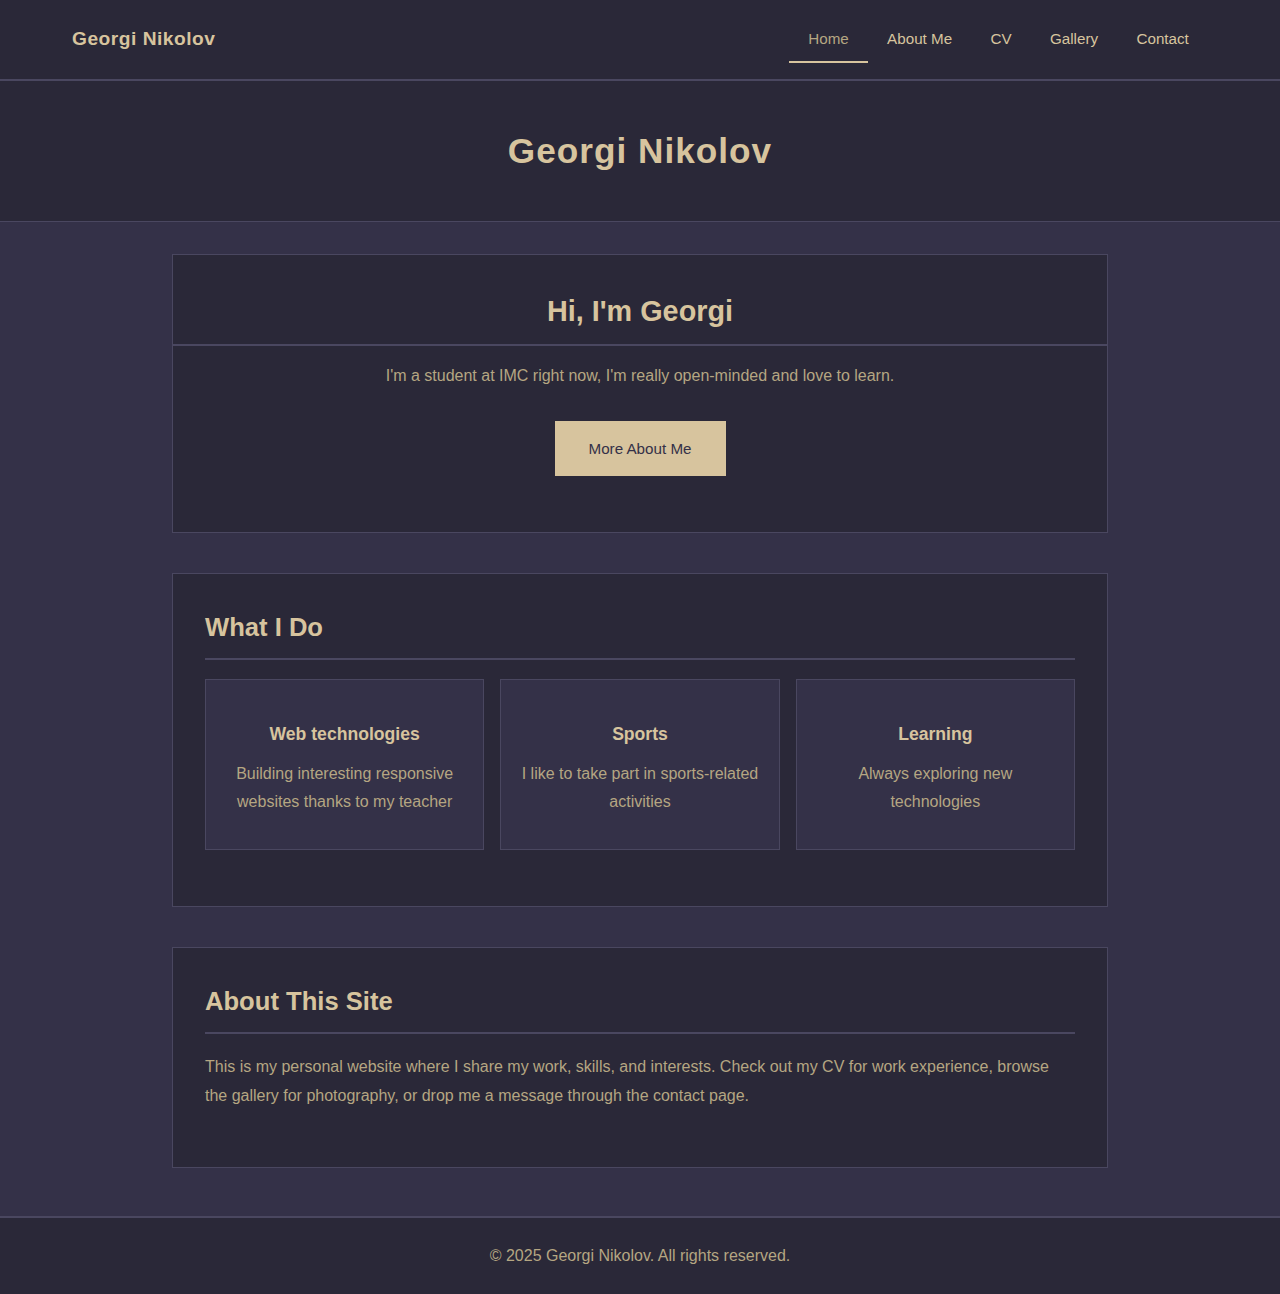
<file: index.html>
<!DOCTYPE html>
<html lang="en">
<head>
    <meta charset="UTF-8">
    <meta name="viewport" content="width=device-width, initial-scale=1.0">
    <meta name="description" content="Welcome to my personal portfolio website">
    <title>My website</title>
    <link rel="stylesheet" href="css/style.css">
</head>
<body>
    <nav>
        <div class="nav-container">
            <a href="index.html" class="logo">Georgi Nikolov</a>
            <ul>
                <li><a href="index.html" class="active">Home</a></li>
                <li><a href="about.html">About Me</a></li>
                <li><a href="cv.html">CV</a></li>
                <li><a href="gallery.html">Gallery</a></li>
                <li><a href="contact.html">Contact</a></li>
            </ul>
        </div>
    </nav>

    <header>
        <h1>Georgi Nikolov</h1>
    </header>

    <main>
        <section class="hero">
            <article class="hero-content">
                <h2>Hi, I'm Georgi</h2>
                <p>I'm a student at IMC right now, I'm really open-minded and love to learn.</p>
                <a href="about.html" class="cta-button">More About Me</a>
            </article>
        </section>

        <section>
            <h2>What I Do</h2>
            <article>
                <div class="skills-grid">
                    <div class="skill-item">
                        <h3>Web technologies</h3>
                        <p>Building interesting responsive websites thanks to my teacher </p>
                    </div>
                    <div class="skill-item">
                        <h3>Sports</h3>
                        <p>I like to take part in sports-related activities </p>
                    </div>
                    <div class="skill-item">
                        <h3>Learning</h3>
                        <p>Always exploring new technologies</p>
                    </div>
                </div>
            </article>
        </section>

        <section>
            <h2>About This Site</h2>
            <article>
                <p>
                    This is my personal website where I share my work, skills, and interests. Check out my CV for work experience, browse the gallery for photography, or drop me a message through the contact page.
                </p>
            </article>
        </section>
    </main>

    <footer>
        <p>&copy; 2025 Georgi Nikolov. All rights reserved.</p>
    </footer>
</body>
</html>
</file>
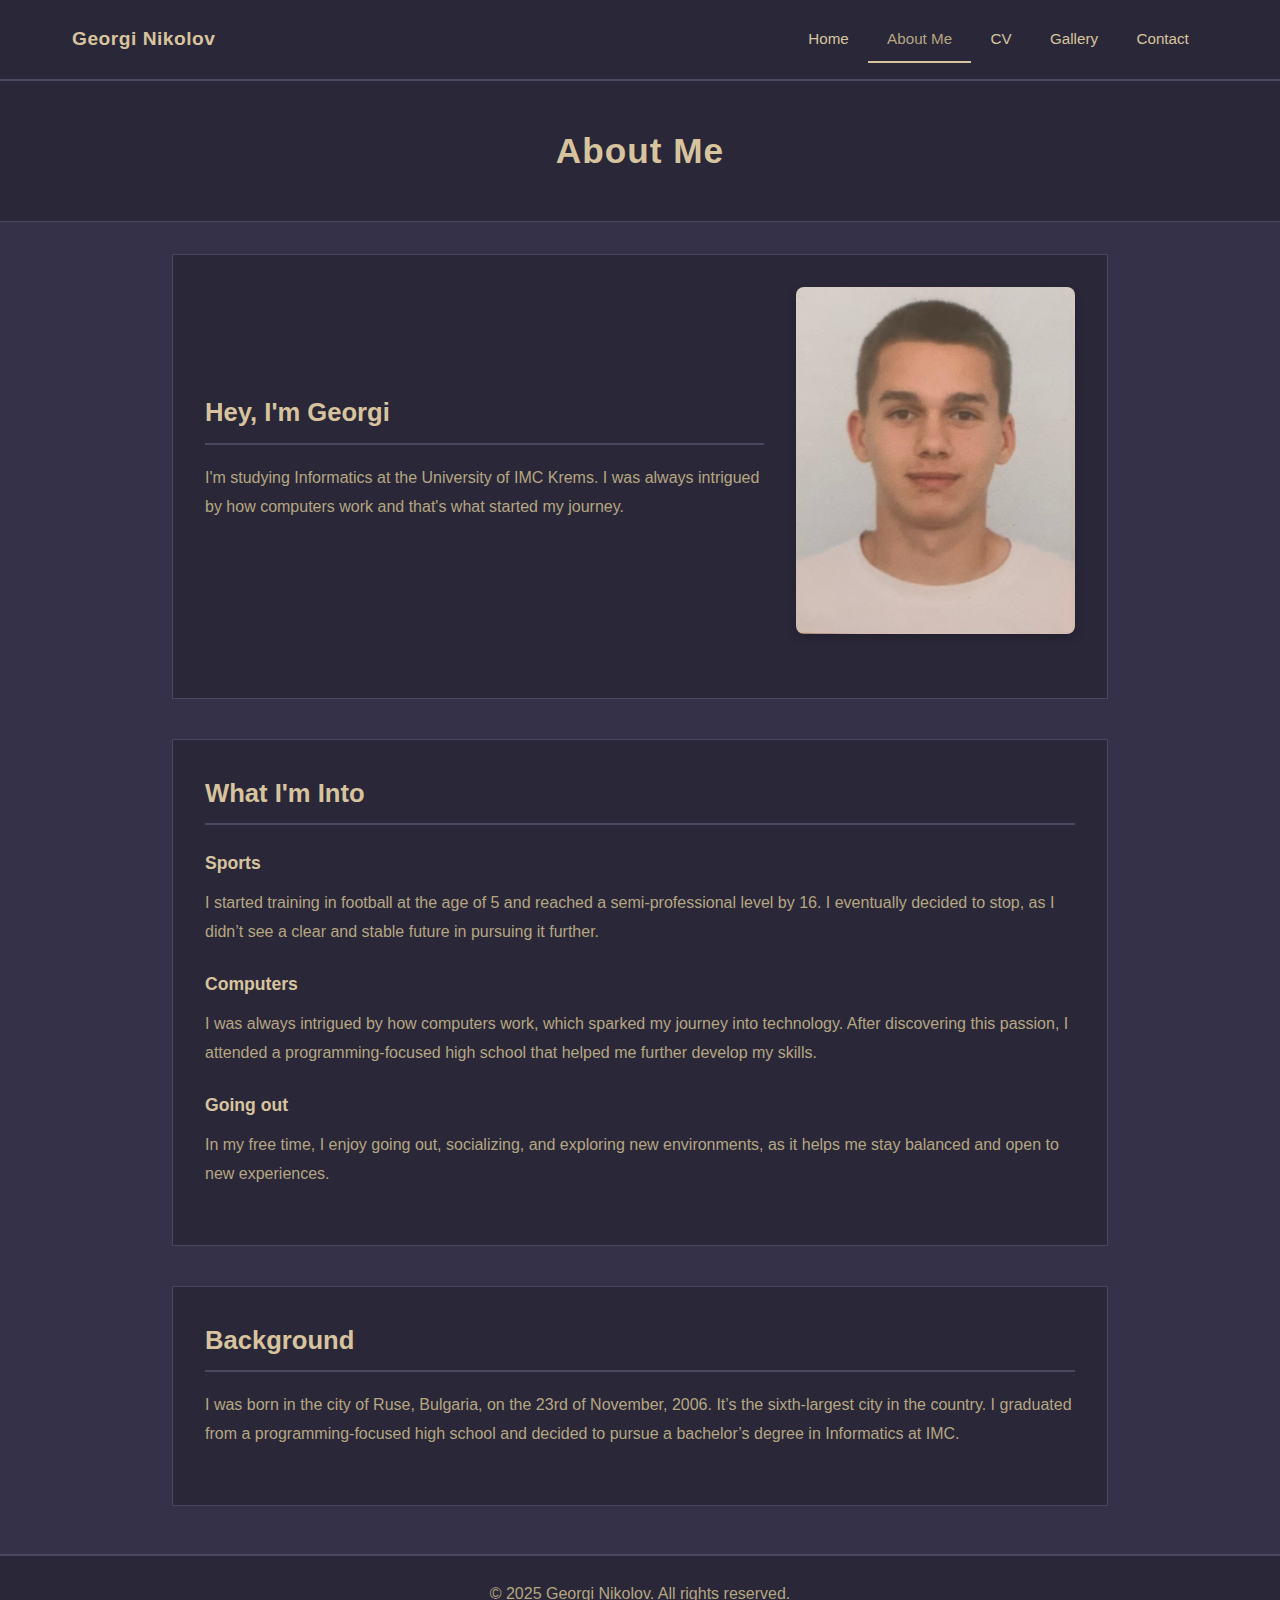
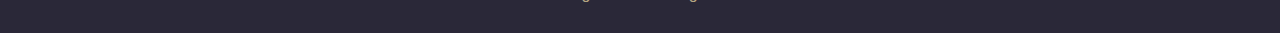
<file: about.html>
<!DOCTYPE html>
<html lang="en">
<head>
    <meta charset="UTF-8">
    <meta name="viewport" content="width=device-width, initial-scale=1.0">
    <meta name="description" content="Learn more about me - my story, interests, and passions">
    <title>About Me - Personal Portfolio</title>
    <link rel="stylesheet" href="css/style.css">
</head>
<body>
    <nav>
        <div class="nav-container">
            <a href="index.html" class="logo">Georgi Nikolov</a>
            <ul>
                <li><a href="index.html">Home</a></li>
                <li><a href="about.html" class="active">About Me</a></li>
                <li><a href="cv.html">CV</a></li>
                <li><a href="gallery.html">Gallery</a></li>
                <li><a href="contact.html">Contact</a></li>
            </ul>
        </div>
    </nav>

    <header>
        <h1>About Me</h1>
    </header>

    <main>
        <section>
            <article class="about-intro">
                <div class="about-text">
                    <h2>Hey, I'm Georgi</h2>
                    <p>
                        I'm studying Informatics at the University of IMC Krems. I was always intrigued by how computers work and that's what started my journey.
                    </p>
                </div>
                <div class="about-image">
                    <img src="images/azstudentid.jpeg" alt="Your photo">
                </div>
            </article>
        </section>

        <section>
            <h2>What I'm Into</h2>
            <article>
                <h3>Sports</h3>
                <p>
                    I started training in football at the age of 5 and reached a semi-professional level by 16. I eventually decided to stop, as I didn’t see a clear and stable future in pursuing it further.
                </p>

                <h3>Computers</h3>
                <p>
                    I was always intrigued by how computers work, which sparked my journey into technology. After discovering this passion, I attended a programming-focused high school that helped me further develop my skills.
                </p>

                <h3>Going out</h3>
                <p>
                    In my free time, I enjoy going out, socializing, and exploring new environments, as it helps me stay balanced and open to new experiences.
                </p>
            </article>
        </section>

        <section>
            <h2>Background</h2>
            <article>
                <p>
I was born in the city of Ruse, Bulgaria, on the 23rd of November, 2006. It’s the sixth-largest city in the country. I graduated from a programming-focused high school and decided to pursue a bachelor’s degree in Informatics at IMC.                </p>
            </article>
        </section>
    </main>

    <footer>
        <p>&copy; 2025 Georgi Nikolov. All rights reserved.</p>
    </footer>
</body>
</html>
</file>
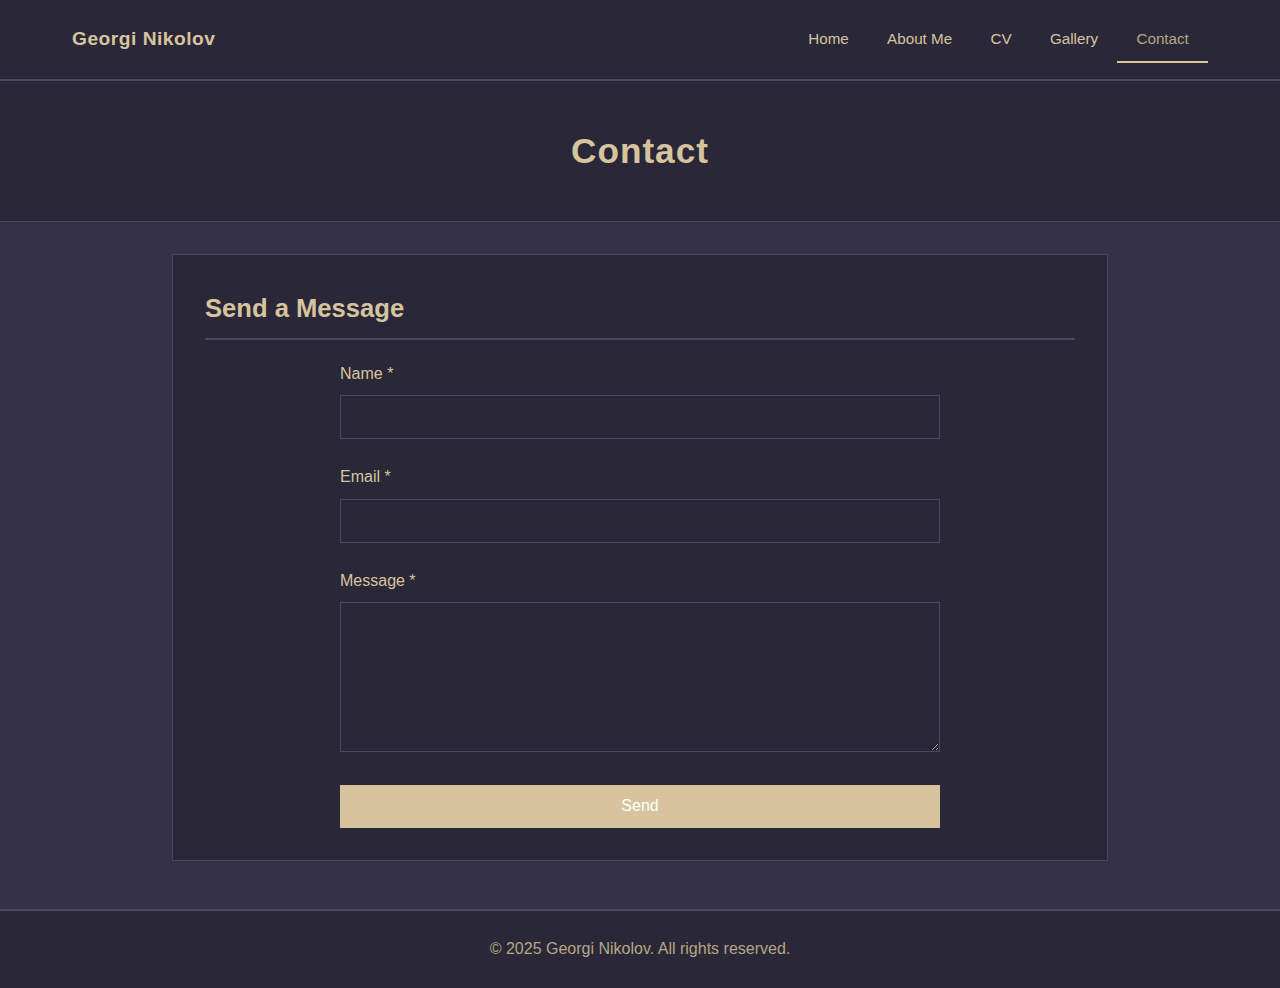
<file: contact.html>
<!DOCTYPE html>
<html lang="en">
<head>
    <meta charset="UTF-8">
    <meta name="viewport" content="width=device-width, initial-scale=1.0">
    <meta name="description" content="Contact me - Get in touch via email or social media">
    <title>Contact - Personal Portfolio</title>
    <link rel="stylesheet" href="css/style.css">
</head>
<body>
    <nav>
        <div class="nav-container">
            <a href="index.html" class="logo">Georgi Nikolov</a>
            <ul>
                <li><a href="index.html">Home</a></li>
                <li><a href="about.html">About Me</a></li>
                <li><a href="cv.html">CV</a></li>
                <li><a href="gallery.html">Gallery</a></li>
                <li><a href="contact.html" class="active">Contact</a></li>
            </ul>
        </div>
    </nav>

    <header>
        <h1>Contact</h1>
    </header>

    <main>
        <section>
            <div id="success" class="success-message">
                <h2>Message Sent!</h2>
                <p>Thanks for reaching out! I'll get back to you soon.</p>
                <a href="contact.html" class="back-button">Send Another Message</a>
            </div>

            <div class="form-container">
                <h2>Send a Message</h2>
                <form class="contact-form" action="#success" method="get">
                    <div class="form-group">
                        <label for="name">Name *</label>
                        <input type="text" id="name" name="name" required>
                    </div>

                    <div class="form-group">
                        <label for="email">Email *</label>
                        <input type="email" id="email" name="email" required>
                    </div>

                    <div class="form-group">
                        <label for="message">Message *</label>
                        <textarea id="message" name="message" required></textarea>
                    </div>

                    <button type="submit" class="submit-btn">Send</button>
                </form>
            </div>
        </section>
    </main>

    <footer>
        <p>&copy; 2025 Georgi Nikolov. All rights reserved.</p>
    </footer>
</body>
</html>
</file>
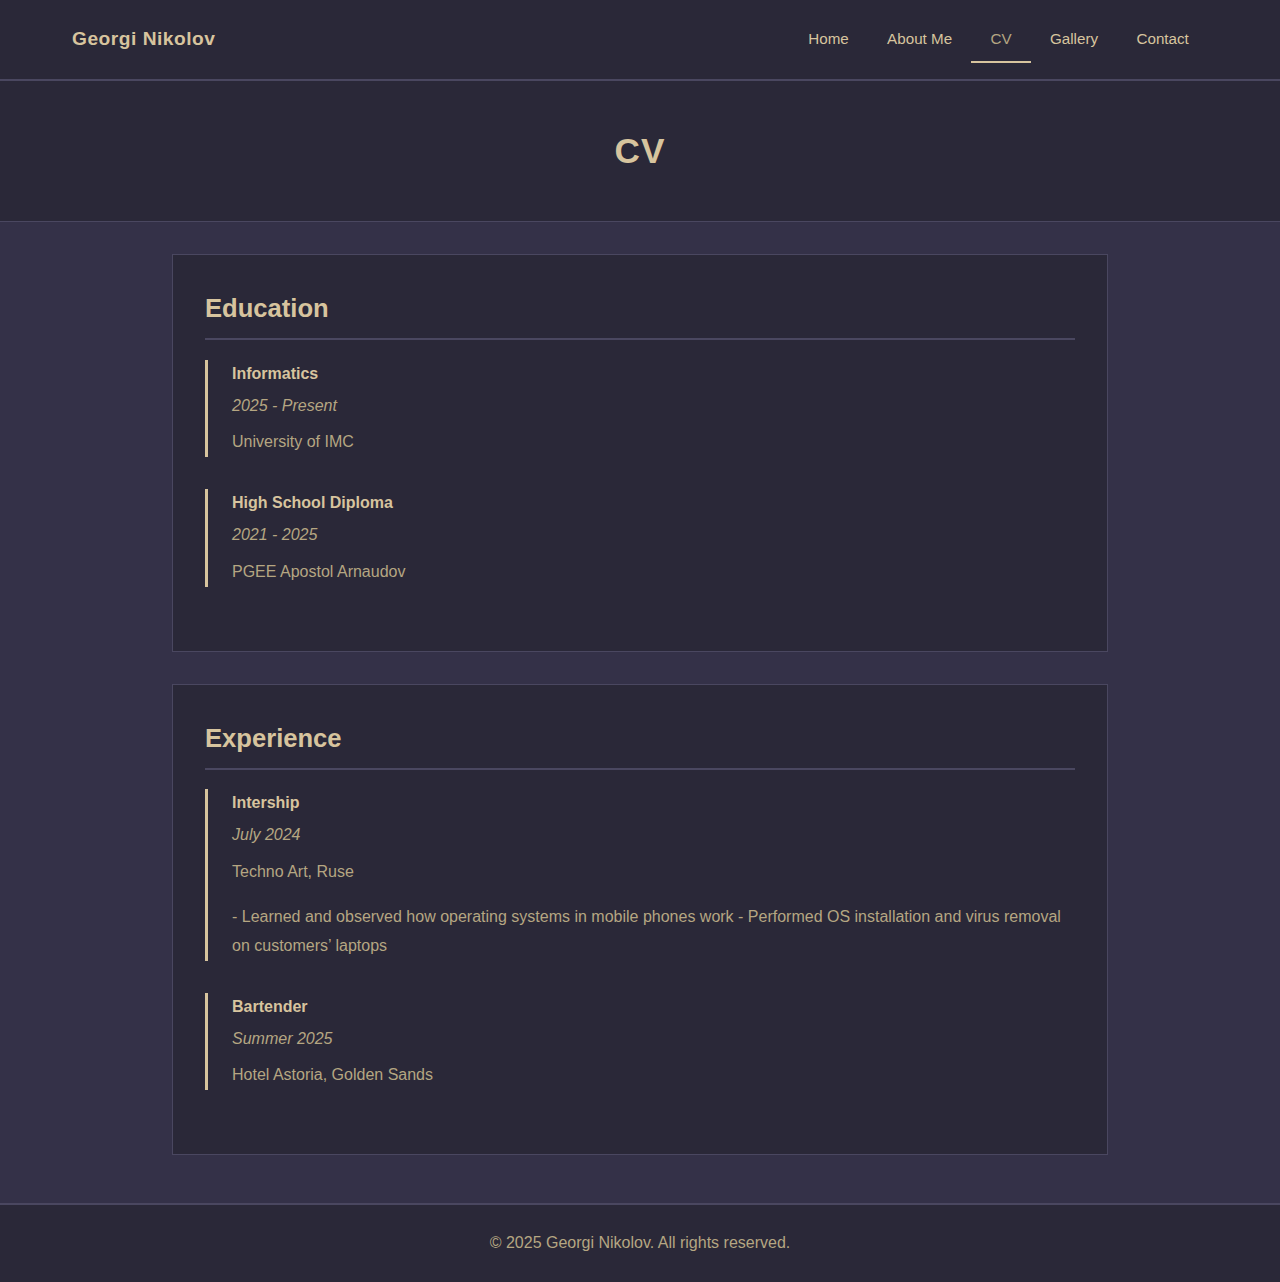
<file: cv.html>
<!DOCTYPE html>
<html lang="en">
<head>
    <meta charset="UTF-8">
    <meta name="viewport" content="width=device-width, initial-scale=1.0">
    <meta name="description" content="Professional CV - Education, Experience, and Skills">
    <title>CV - Personal Portfolio</title>
    <link rel="stylesheet" href="css/style.css">
</head>
<body>
    <nav>
        <div class="nav-container">
            <a href="index.html" class="logo">Georgi Nikolov</a>
            <ul>
                <li><a href="index.html">Home</a></li>
                <li><a href="about.html">About Me</a></li>
                <li><a href="cv.html" class="active">CV</a></li>
                <li><a href="gallery.html">Gallery</a></li>
                <li><a href="contact.html">Contact</a></li>
            </ul>
        </div>
    </nav>

    <header>
        <h1>CV</h1>
    </header>

    <main>
        <section class="cv-section">
            <h2>Education</h2>
            <article>
                <div class="cv-item">
                    <h4>Informatics</h4>
                    <p class="date">2025 - Present</p>
                    <p>University of IMC</p>
                  
                </div>

                <div class="cv-item">
                    <h4>High School Diploma</h4>
                    <p class="date">2021 - 2025</p>
                       <p>PGEE Apostol Arnaudov</p>
               
                  
                </div>
            </article>
        </section>

        <section class="cv-section">
            <h2>Experience</h2>
            <article>
                <div class="cv-item">
                    <h4>Intership</h4>
                    <p class="date">July 2024</p>
                    <p>Techno Art, Ruse</p>
                    <p>- Learned and observed how operating systems in mobile phones work
- Performed OS installation and virus removal on customers’ laptops</p>
                </div>

                <div class="cv-item">
                    <h4>Bartender</h4>
                    <p class="date">Summer 2025</p>
                    <p>Hotel Astoria, Golden Sands</p>
                    
                </div>

                
            </article>
        </section>
    </main>

    <footer>
        <p>&copy; 2025 Georgi Nikolov. All rights reserved.</p>
    </footer>
</body>
</html>
</file>
<file: css/style.css>
* {
    margin: 0;
    padding: 0;
    box-sizing: border-box;
}

:root {
    --primary-color: #343148;
    --text-color: #D7C49E;
    --text-light: #b5a682;
    --bg-color: #343148;
    --card-bg: #2a2838;
    --border-color: #4a4760;
}

html {
    scroll-behavior: smooth;
}

body {
    font-family: 'Arial', 'Helvetica', sans-serif;
    line-height: 1.7;
    color: var(--text-color);
    background-color: var(--bg-color);
}

.logo {
    font-size: 1.2rem;
    font-weight: 600;
    color: var(--text-color);
    text-decoration: none;
    letter-spacing: 0.5px;
}

nav {
    background-color: var(--card-bg);
    padding: 1rem 0;
    border-bottom: 2px solid var(--border-color);
}

.nav-container {
    max-width: 1200px;
    margin: 0 auto;
    padding: 0 2rem;
    display: flex;
    justify-content: space-between;
    align-items: center;
}

nav ul {
    list-style: none;
    display: flex;
    flex-wrap: wrap;
    gap: 0;
    margin: 0;
    padding: 0;
}

nav ul li a {
    color: var(--text-color);
    text-decoration: none;
    font-weight: 500;
    font-size: 0.95rem;
    padding: 0.6rem 1.2rem;
    display: block;
}

nav ul li a.active {
    color: var(--text-light);
    border-bottom: 2px solid var(--text-color);
}

header {
    background-color: var(--card-bg);
    color: var(--text-color);
    text-align: center;
    padding: 2.5rem 2rem;
    border-bottom: 1px solid var(--border-color);
}

header h1 {
    font-size: 2.2rem;
    font-weight: 600;
    letter-spacing: 1px;
    color: var(--text-color);
}

main {
    max-width: 1000px;
    margin: 2rem auto;
    padding: 0 2rem;
    min-height: 60vh;
}

section {
    margin-bottom: 2.5rem;
    background-color: var(--card-bg);
    padding: 2rem;
    border: 1px solid var(--border-color);
}

article {
    margin-bottom: 1.5rem;
}

h2 {
    color: var(--text-color);
    margin-bottom: 1.2rem;
    font-size: 1.6rem;
    font-weight: 600;
    border-bottom: 2px solid var(--border-color);
    padding-bottom: 0.5rem;
}

h3 {
    color: var(--text-color);
    margin-bottom: 0.6rem;
    margin-top: 1.5rem;
    font-size: 1.1rem;
    font-weight: 600;
}

h4 {
    color: var(--text-color);
    font-weight: 600;
}

p {
    margin-bottom: 1rem;
    line-height: 1.8;
    color: var(--text-light);
}

strong {
    color: var(--text-color);
}

footer {
    background-color: var(--card-bg);
    color: var(--text-light);
    text-align: center;
    padding: 1.5rem;
    margin-top: 3rem;
    border-top: 2px solid var(--border-color);
}

footer p {
    margin-bottom: 0;
    text-align: center;
    color: var(--text-light);
}

.hero {
    text-align: center;
    padding: 2rem 0;
}

.hero-content h2 {
    font-size: 1.8rem;
    color: var(--text-color);
    margin-bottom: 1rem;
    font-weight: 600;
}

.hero-content p {
    font-size: 1rem;
    color: var(--text-light);
    margin: 1rem auto;
    max-width: 650px;
    line-height: 1.7;
}

.cta-button {
    display: inline-block;
    background-color: var(--text-color);
    color: var(--primary-color);
    padding: 0.8rem 2rem;
    text-decoration: none;
    font-weight: 500;
    font-size: 0.95rem;
    margin-top: 1rem;
    border: 2px solid var(--text-color);
}

.about-intro {
    display: flex;
    gap: 2rem;
    align-items: center;
    flex-wrap: wrap;
}

.about-image {
    flex: 1;
    min-width: 250px;
}

.about-image img {
    width: 100%;
    border-radius: 8px;
    box-shadow: 0 4px 10px rgba(0,0,0,0.2);
}

.about-text {
    flex: 2;
    min-width: 300px;
}

.cv-section {
    margin-bottom: 2rem;
}

.cv-item {
    border-left: 3px solid var(--text-color);
    padding-left: 1.5rem;
    margin-bottom: 2rem;
}

.cv-item h4 {
    color: var(--text-color);
    margin-bottom: 0.3rem;
}

.cv-item .date {
    color: var(--text-light);
    font-style: italic;
    margin-bottom: 0.5rem;
}

.skills-grid {
    display: grid;
    grid-template-columns: repeat(auto-fit, minmax(200px, 1fr));
    gap: 1rem;
    margin-top: 1rem;
}

.skill-item {
    background-color: var(--bg-color);
    padding: 1rem;
    text-align: center;
    font-weight: 500;
    border: 1px solid var(--border-color);
    color: var(--text-color);
}

.gallery-grid {
    display: grid;
    grid-template-columns: repeat(3, 1fr);
    gap: 1.5rem;
    margin-top: 2rem;
}

.gallery-item {
    border: 1px solid var(--border-color);
    background-color: var(--card-bg);
}

.gallery-item img {
    width: 100%;
    height: 350px;
    object-fit: cover;
    display: block;
}

.contact-form {
    max-width: 600px;
    margin: 0 auto;
}

.form-group {
    margin-bottom: 1.5rem;
}

.form-group label {
    display: block;
    margin-bottom: 0.5rem;
    font-weight: 500;
    color: var(--text-color);
}

.form-group input,
.form-group textarea {
    width: 100%;
    padding: 0.8rem;
    border: 1px solid var(--border-color);
    font-family: inherit;
    font-size: 0.95rem;
    background-color: var(--card-bg);
    color: var(--text-color);
}

.form-group input:focus,
.form-group textarea:focus {
    outline: none;
    border: 2px solid var(--text-color);
}

.form-group textarea {
    resize: vertical;
    min-height: 150px;
}

.submit-btn {
    background-color: var(--text-color);
    color: white;
    padding: 0.8rem 2rem;
    border: none;
    font-size: 1rem;
    font-weight: 500;
    cursor: pointer;
    width: 100%;
}

.success-message {
    display: none;
    text-align: center;
    padding: 3rem 2rem;
    background-color: var(--card-bg);
    border: 2px solid var(--text-color);
    max-width: 600px;
    margin: 0 auto;
}

.success-message:target {
    display: block;
}

.success-message h2 {
    color: var(--text-color);
    margin-bottom: 1rem;
}

.success-message p {
    color: var(--text-light);
    margin-bottom: 2rem;
    font-size: 1.1rem;
}

.back-button {
    display: inline-block;
    background-color: var(--text-color);
    color: var(--primary-color);
    padding: 0.8rem 2rem;
    text-decoration: none;
    font-weight: 500;
    border: 2px solid var(--text-color);
}

.back-button:hover {
    background-color: var(--primary-color);
    color: var(--text-color);
}

.form-container {
    display: block;
}

.success-message:target ~ .form-container {
    display: none;
}

@media (max-width: 768px) {
    .nav-container {
        flex-direction: column;
        gap: 1rem;
    }

    header h1 {
        font-size: 2rem;
    }

    nav ul {
        flex-direction: column;
        gap: 0.5rem;
        align-items: center;
    }

    .hero-content h2 {
        font-size: 2rem;
    }

    .about-intro {
        flex-direction: column;
    }

    .gallery-grid {
        grid-template-columns: 1fr;
    }

    main {
        padding: 0 1rem;
    }
}

@media (max-width: 480px) {
    header h1 {
        font-size: 1.5rem;
    }

    h2 {
        font-size: 1.5rem;
    }
}
</file>
